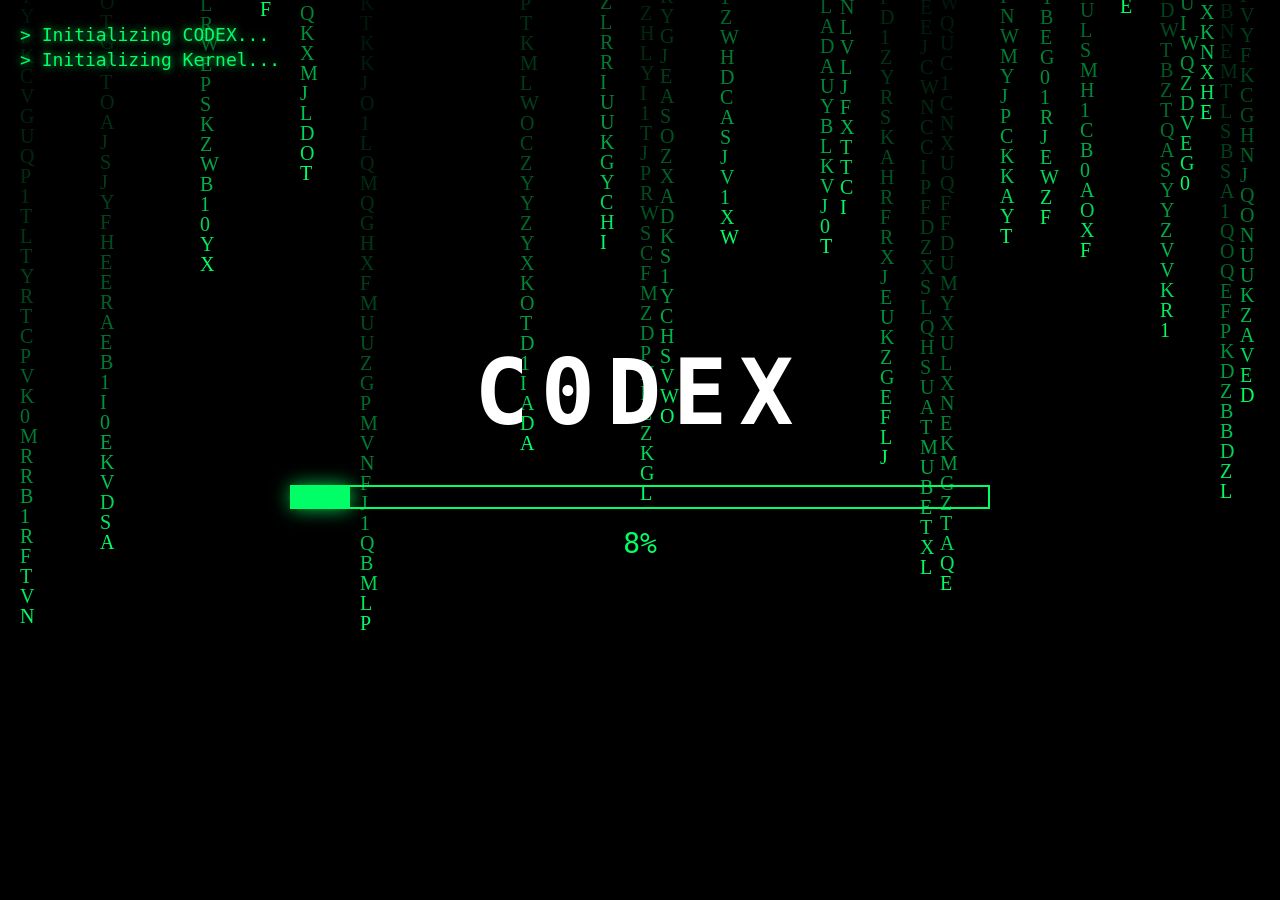
<file: codex/index.html>
<!DOCTYPE html>
<html lang="id">
<head>
    <meta charset="UTF-8">
    <meta name="viewport" content="width=device-width, initial-scale=1.0">
    <title>CODEX OS</title>

    <link rel="stylesheet" href="style.css">
</head>

<body>

<canvas id="matrix"></canvas>

<div id="overlay">

    <div id="bootlogs">
        <p>> Initializing CODEX...</p>
    </div>

    <div id="center">
        <h1 id="codex">CODEX</h1>

        <div id="progressBox">
            <div id="progress"></div>
        </div>

        <p id="percent">0%</p>
    </div>

</div>

<div id="endMessage">

    <h2>✔ SYSTEM READY</h2>

    <p>
        No virus detected.
    </p>

    <p class="foolText">
        😏 You got fooled.<br>
        Now you can't leave.
    </p>

<button id="homeButton" onclick="window.location.href='../index.html'">
    🏠 RETURN TO BLOG
</button>

</div>

<script src="script.js"></script>

</body>
</html>
</file>
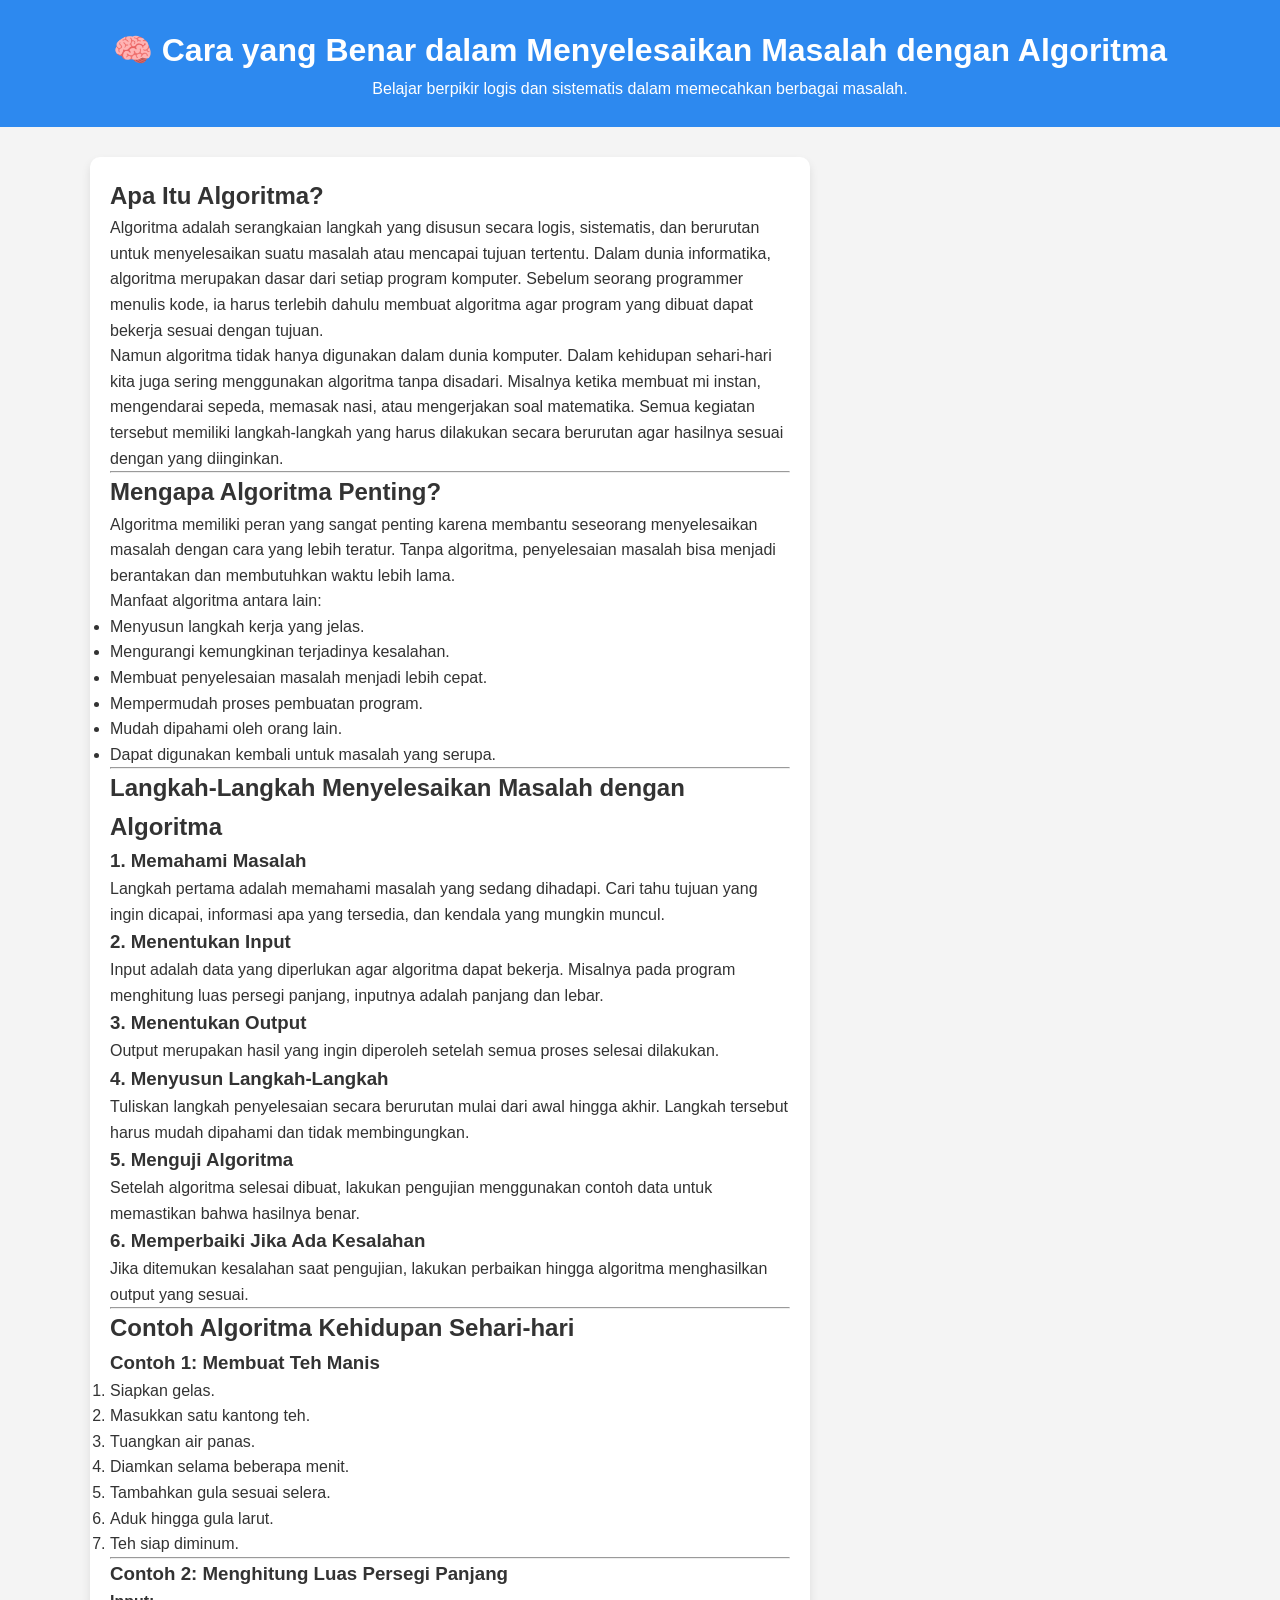
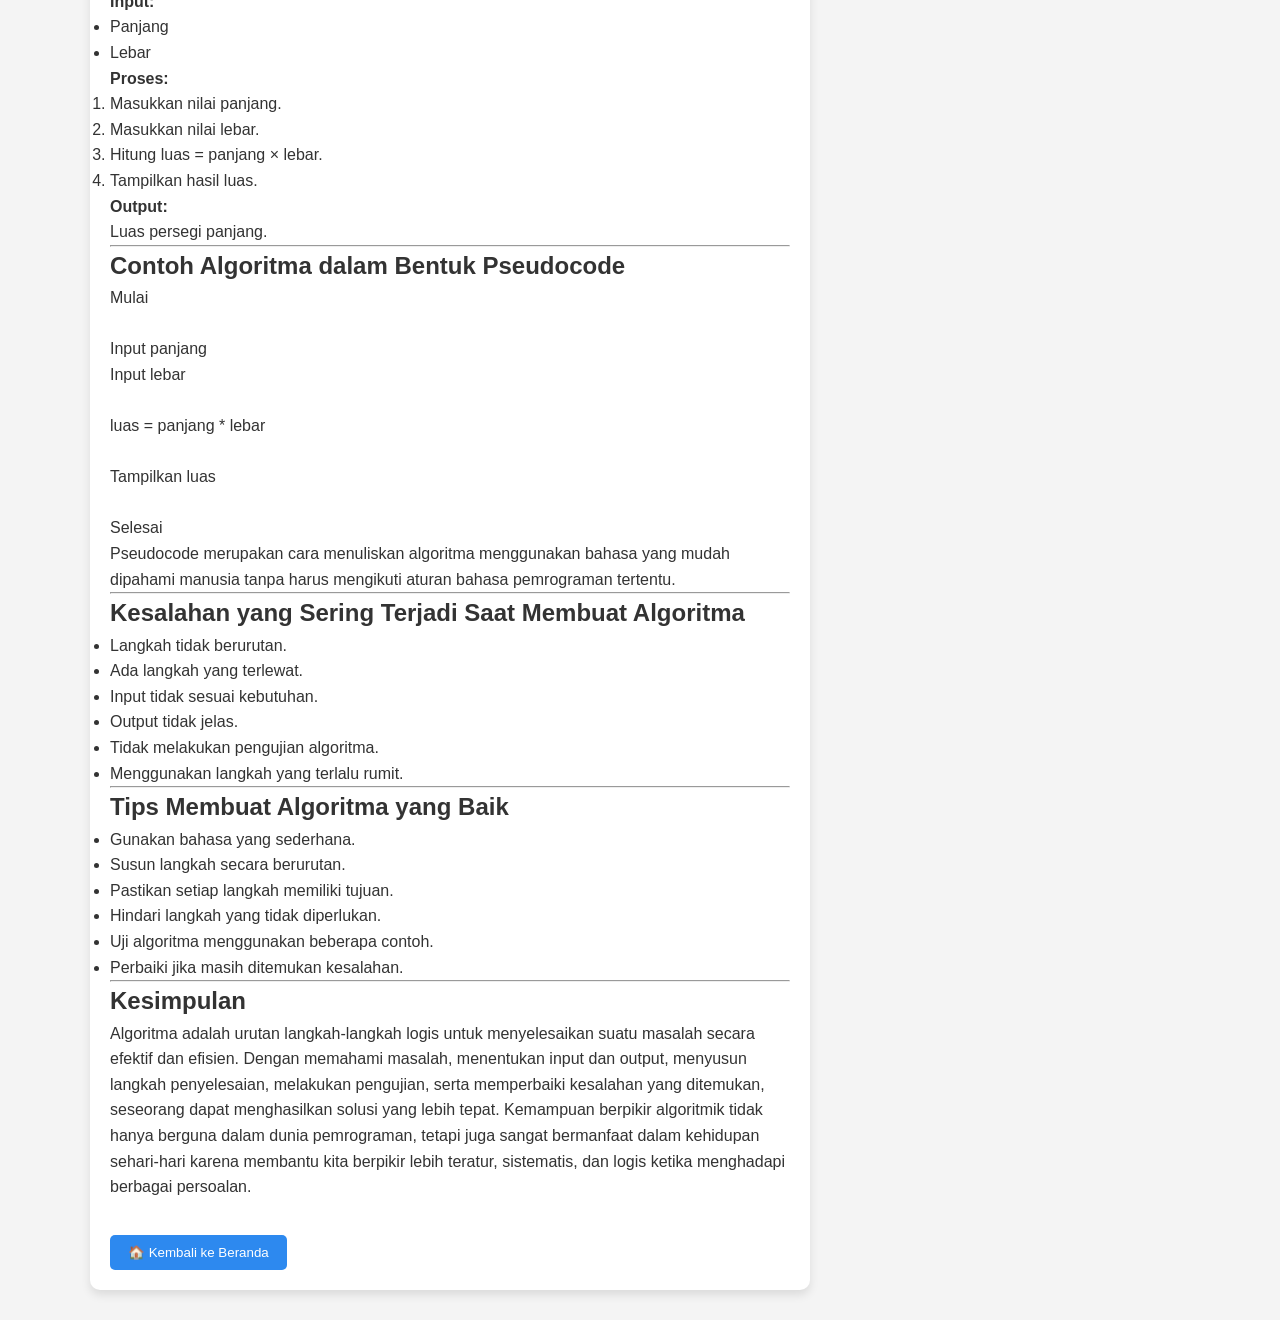
<file: algoritma.html>
<!DOCTYPE html>
<html lang="id">
<head>
    <meta charset="UTF-8">
    <title>Algoritma</title>

    <style>
        *{
            margin:0;
            padding:0;
            box-sizing:border-box;
            font-family:Arial, Helvetica, sans-serif;
        }

        body{
            background:#f4f4f4;
            color:#333;
            line-height:1.6;
        }

        header{
            background:#2d89ef;
            color:white;
            padding:25px;
            text-align:center;
        }

        nav{
            background:#1d5fb8;
            display:flex;
            justify-content:center;
            gap:20px;
            padding:12px;
        }

        nav a{
            color:white;
            text-decoration:none;
            font-weight:bold;
        }

        nav a:hover{
            color:yellow;
        }

        .container{
            width:90%;
            max-width:1100px;
            margin:30px auto;
            display:grid;
            grid-template-columns:2fr 1fr;
            gap:20px;
        }

        .posts{
            display:flex;
            flex-direction:column;
            gap:20px;
        }

        .card{
            background:white;
            padding:20px;
            border-radius:10px;
            box-shadow:0 5px 10px rgba(0,0,0,.1);
        }

        .card img{
    width:100%;
    height:250px;
    object-fit:cover;
    border-radius:10px;
    margin:10px 0;
        }

        .card button{
            background:#2d89ef;
            color:white;
            border:none;
            padding:10px 18px;
            border-radius:5px;
            cursor:pointer;
            margin-top:10px;
        }

        .card button:hover{
            background:#1d5fb8;
        }

        aside{
            display:flex;
            flex-direction:column;
            gap:20px;
        }

        footer{
            text-align:center;
            background:#222;
            color:white;
            padding:20px;
            margin-top:30px;
        }

        @media(max-width:800px){
            .container{
                grid-template-columns:1fr;
            }
        }

    </style>

</head>

<body>

<header>
    <h1>🧠 Cara yang Benar dalam Menyelesaikan Masalah dengan Algoritma</h1>
    <p>Belajar berpikir logis dan sistematis dalam memecahkan berbagai masalah.</p>
</header>

<div class="container">

<div class="card">

<h2>Apa Itu Algoritma?</h2>

<p>
Algoritma adalah serangkaian langkah yang disusun secara logis, sistematis, dan berurutan untuk menyelesaikan suatu masalah atau mencapai tujuan tertentu. Dalam dunia informatika, algoritma merupakan dasar dari setiap program komputer. Sebelum seorang programmer menulis kode, ia harus terlebih dahulu membuat algoritma agar program yang dibuat dapat bekerja sesuai dengan tujuan.
</p>

<p>
Namun algoritma tidak hanya digunakan dalam dunia komputer. Dalam kehidupan sehari-hari kita juga sering menggunakan algoritma tanpa disadari. Misalnya ketika membuat mi instan, mengendarai sepeda, memasak nasi, atau mengerjakan soal matematika. Semua kegiatan tersebut memiliki langkah-langkah yang harus dilakukan secara berurutan agar hasilnya sesuai dengan yang diinginkan.
</p>

<hr>

<h2>Mengapa Algoritma Penting?</h2>

<p>
Algoritma memiliki peran yang sangat penting karena membantu seseorang menyelesaikan masalah dengan cara yang lebih teratur. Tanpa algoritma, penyelesaian masalah bisa menjadi berantakan dan membutuhkan waktu lebih lama.
</p>

<p>Manfaat algoritma antara lain:</p>

<ul>
<li>Menyusun langkah kerja yang jelas.</li>
<li>Mengurangi kemungkinan terjadinya kesalahan.</li>
<li>Membuat penyelesaian masalah menjadi lebih cepat.</li>
<li>Mempermudah proses pembuatan program.</li>
<li>Mudah dipahami oleh orang lain.</li>
<li>Dapat digunakan kembali untuk masalah yang serupa.</li>
</ul>

<hr>

<h2>Langkah-Langkah Menyelesaikan Masalah dengan Algoritma</h2>

<h3>1. Memahami Masalah</h3>

<p>
Langkah pertama adalah memahami masalah yang sedang dihadapi. Cari tahu tujuan yang ingin dicapai, informasi apa yang tersedia, dan kendala yang mungkin muncul.
</p>

<h3>2. Menentukan Input</h3>

<p>
Input adalah data yang diperlukan agar algoritma dapat bekerja. Misalnya pada program menghitung luas persegi panjang, inputnya adalah panjang dan lebar.
</p>

<h3>3. Menentukan Output</h3>

<p>
Output merupakan hasil yang ingin diperoleh setelah semua proses selesai dilakukan.
</p>

<h3>4. Menyusun Langkah-Langkah</h3>

<p>
Tuliskan langkah penyelesaian secara berurutan mulai dari awal hingga akhir. Langkah tersebut harus mudah dipahami dan tidak membingungkan.
</p>

<h3>5. Menguji Algoritma</h3>

<p>
Setelah algoritma selesai dibuat, lakukan pengujian menggunakan contoh data untuk memastikan bahwa hasilnya benar.
</p>

<h3>6. Memperbaiki Jika Ada Kesalahan</h3>

<p>
Jika ditemukan kesalahan saat pengujian, lakukan perbaikan hingga algoritma menghasilkan output yang sesuai.
</p>

<hr>

<h2>Contoh Algoritma Kehidupan Sehari-hari</h2>

<h3>Contoh 1: Membuat Teh Manis</h3>

<ol>
<li>Siapkan gelas.</li>
<li>Masukkan satu kantong teh.</li>
<li>Tuangkan air panas.</li>
<li>Diamkan selama beberapa menit.</li>
<li>Tambahkan gula sesuai selera.</li>
<li>Aduk hingga gula larut.</li>
<li>Teh siap diminum.</li>
</ol>

<hr>

<h3>Contoh 2: Menghitung Luas Persegi Panjang</h3>

<p><b>Input:</b></p>

<ul>
<li>Panjang</li>
<li>Lebar</li>
</ul>

<p><b>Proses:</b></p>

<ol>
<li>Masukkan nilai panjang.</li>
<li>Masukkan nilai lebar.</li>
<li>Hitung luas = panjang × lebar.</li>
<li>Tampilkan hasil luas.</li>
</ol>

<p><b>Output:</b></p>

<p>Luas persegi panjang.</p>

<hr>

<h2>Contoh Algoritma dalam Bentuk Pseudocode</h2>

<pre>
Mulai

Input panjang
Input lebar

luas = panjang * lebar

Tampilkan luas

Selesai
</pre>

<p>
Pseudocode merupakan cara menuliskan algoritma menggunakan bahasa yang mudah dipahami manusia tanpa harus mengikuti aturan bahasa pemrograman tertentu.
</p>

<hr>

<h2>Kesalahan yang Sering Terjadi Saat Membuat Algoritma</h2>

<ul>
<li>Langkah tidak berurutan.</li>
<li>Ada langkah yang terlewat.</li>
<li>Input tidak sesuai kebutuhan.</li>
<li>Output tidak jelas.</li>
<li>Tidak melakukan pengujian algoritma.</li>
<li>Menggunakan langkah yang terlalu rumit.</li>
</ul>

<hr>

<h2>Tips Membuat Algoritma yang Baik</h2>

<ul>
<li>Gunakan bahasa yang sederhana.</li>
<li>Susun langkah secara berurutan.</li>
<li>Pastikan setiap langkah memiliki tujuan.</li>
<li>Hindari langkah yang tidak diperlukan.</li>
<li>Uji algoritma menggunakan beberapa contoh.</li>
<li>Perbaiki jika masih ditemukan kesalahan.</li>
</ul>

<hr>

<h2>Kesimpulan</h2>

<p>
Algoritma adalah urutan langkah-langkah logis untuk menyelesaikan suatu masalah secara efektif dan efisien. Dengan memahami masalah, menentukan input dan output, menyusun langkah penyelesaian, melakukan pengujian, serta memperbaiki kesalahan yang ditemukan, seseorang dapat menghasilkan solusi yang lebih tepat. Kemampuan berpikir algoritmik tidak hanya berguna dalam dunia pemrograman, tetapi juga sangat bermanfaat dalam kehidupan sehari-hari karena membantu kita berpikir lebih teratur, sistematis, dan logis ketika menghadapi berbagai persoalan.
</p>

<br>

<button class="btn" onclick="window.location.href='index.html'">
🏠 Kembali ke Beranda
</button>

</div>

</div>

</body>
</html>
</file>
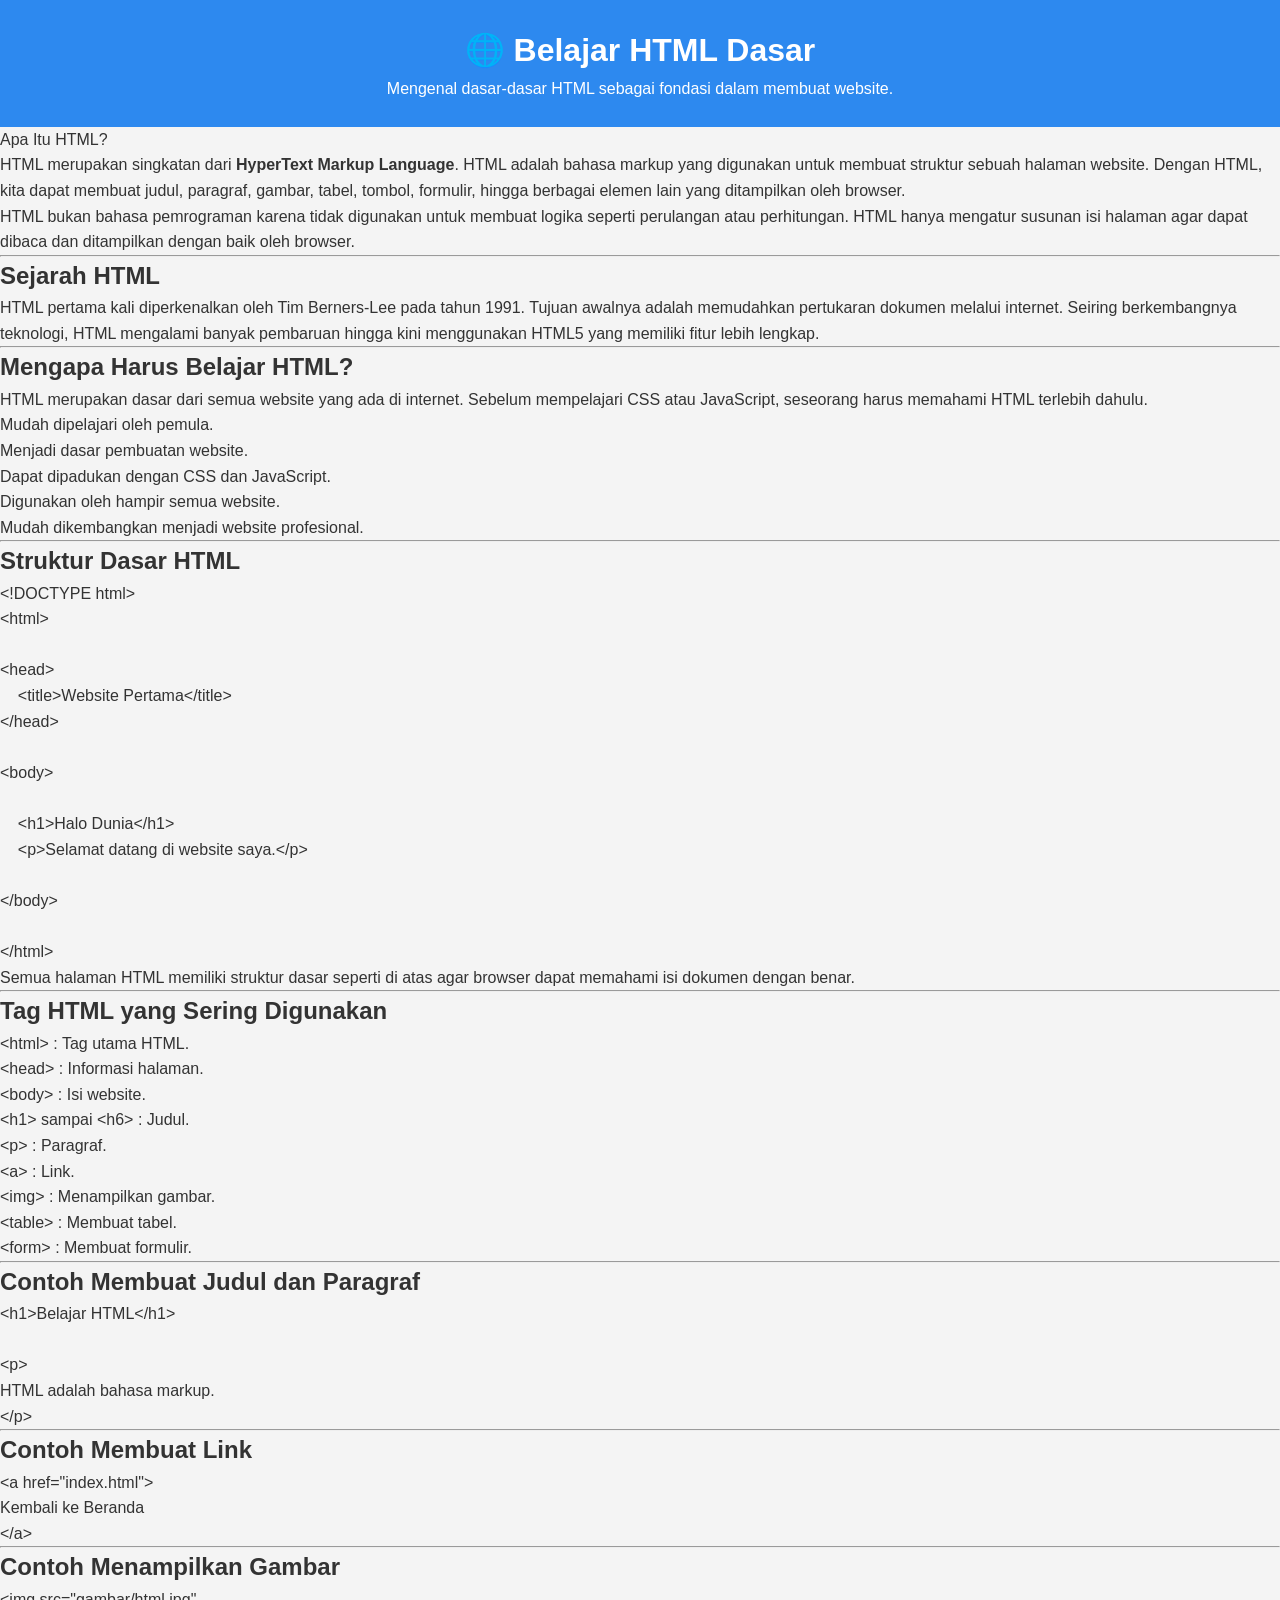
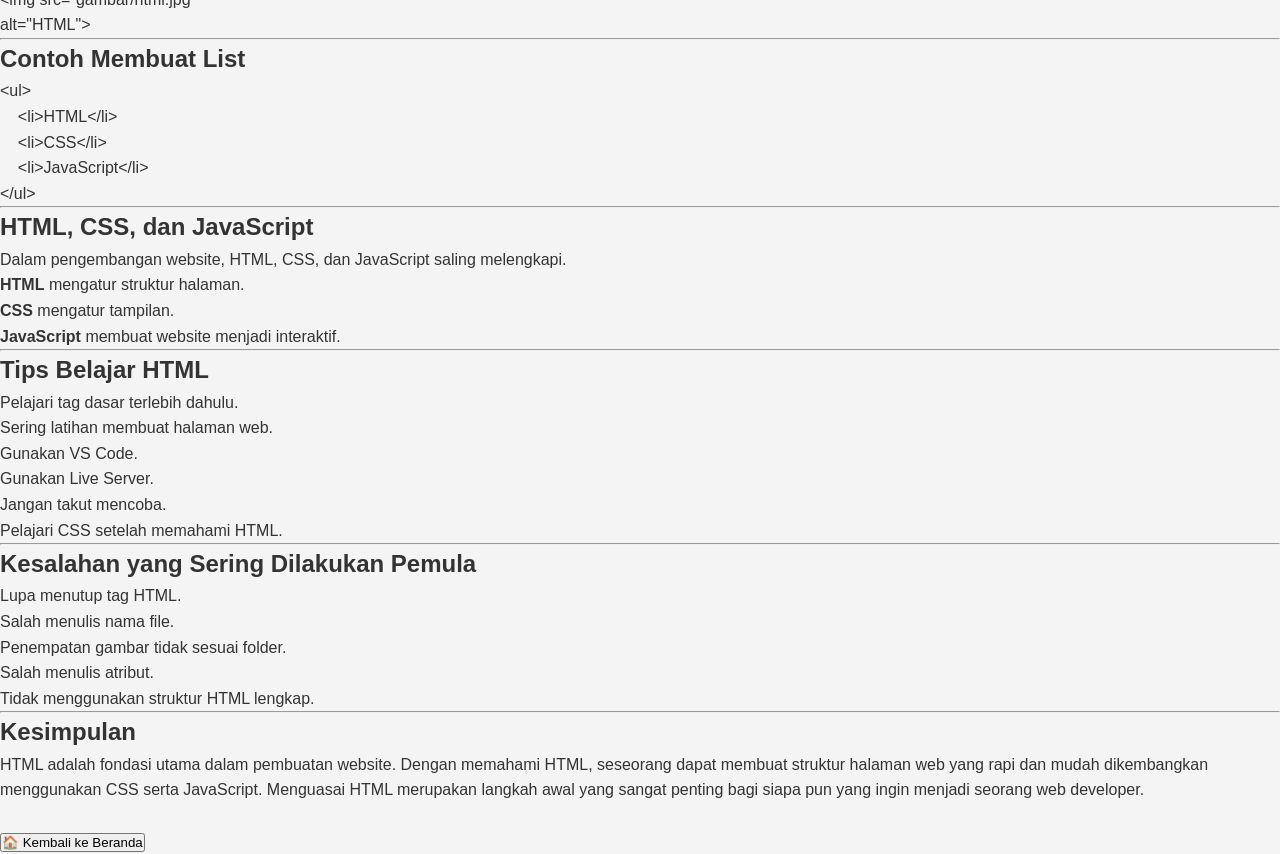
<file: html-dasar.html>
<!DOCTYPE html>
<html lang="id">
<head>
    <meta charset="UTF-8">
    <title>Algoritma</title>

    <style>
        *{
            margin:0;
            padding:0;
            box-sizing:border-box;
            font-family:Arial, Helvetica, sans-serif;
        }

        body{
            background:#f4f4f4;
            color:#333;
            line-height:1.6;
        }

        header{
            background:#2d89ef;
            color:white;
            padding:25px;
            text-align:center;
        }

        nav{
            background:#1d5fb8;
            display:flex;
            justify-content:center;
            gap:20px;
            padding:12px;
        }

        nav a{
            color:white;
            text-decoration:none;
            font-weight:bold;
        }

        nav a:hover{
            color:yellow;
        }

        .container{
            width:90%;
            max-width:1100px;
            margin:30px auto;
            display:grid;
            grid-template-columns:2fr 1fr;
            gap:20px;
        }

        .posts{
            display:flex;
            flex-direction:column;
            gap:20px;
        }

        .card{
            background:white;
            padding:20px;
            border-radius:10px;
            box-shadow:0 5px 10px rgba(0,0,0,.1);
        }

        .card img{
    width:100%;
    height:250px;
    object-fit:cover;
    border-radius:10px;
    margin:10px 0;
        }

        .card button{
            background:#2d89ef;
            color:white;
            border:none;
            padding:10px 18px;
            border-radius:5px;
            cursor:pointer;
            margin-top:10px;
        }

        .card button:hover{
            background:#1d5fb8;
        }

        aside{
            display:flex;
            flex-direction:column;
            gap:20px;
        }

        footer{
            text-align:center;
            background:#222;
            color:white;
            padding:20px;
            margin-top:30px;
        }

        @media(max-width:800px){
            .container{
                grid-template-columns:1fr;
            }
        }

    </style>

</head>

<body>
    
<header>
    <h1>🌐 Belajar HTML Dasar</h1>
    <p>Mengenal dasar-dasar HTML sebagai fondasi dalam membuat website.</p>
</header>
Apa Itu HTML?</h2>

<p>
HTML merupakan singkatan dari <b>HyperText Markup Language</b>. HTML adalah bahasa markup yang digunakan untuk membuat struktur sebuah halaman website. Dengan HTML, kita dapat membuat judul, paragraf, gambar, tabel, tombol, formulir, hingga berbagai elemen lain yang ditampilkan oleh browser.
</p>

<p>
HTML bukan bahasa pemrograman karena tidak digunakan untuk membuat logika seperti perulangan atau perhitungan. HTML hanya mengatur susunan isi halaman agar dapat dibaca dan ditampilkan dengan baik oleh browser.
</p>

<hr>

<h2>Sejarah HTML</h2>

<p>
HTML pertama kali diperkenalkan oleh Tim Berners-Lee pada tahun 1991. Tujuan awalnya adalah memudahkan pertukaran dokumen melalui internet. Seiring berkembangnya teknologi, HTML mengalami banyak pembaruan hingga kini menggunakan HTML5 yang memiliki fitur lebih lengkap.
</p>

<hr>

<h2>Mengapa Harus Belajar HTML?</h2>

<p>
HTML merupakan dasar dari semua website yang ada di internet. Sebelum mempelajari CSS atau JavaScript, seseorang harus memahami HTML terlebih dahulu.
</p>

<ul>
<li>Mudah dipelajari oleh pemula.</li>
<li>Menjadi dasar pembuatan website.</li>
<li>Dapat dipadukan dengan CSS dan JavaScript.</li>
<li>Digunakan oleh hampir semua website.</li>
<li>Mudah dikembangkan menjadi website profesional.</li>
</ul>

<hr>

<h2>Struktur Dasar HTML</h2>

<pre>
&lt;!DOCTYPE html&gt;
&lt;html&gt;

&lt;head&gt;
    &lt;title&gt;Website Pertama&lt;/title&gt;
&lt;/head&gt;

&lt;body&gt;

    &lt;h1&gt;Halo Dunia&lt;/h1&gt;
    &lt;p&gt;Selamat datang di website saya.&lt;/p&gt;

&lt;/body&gt;

&lt;/html&gt;
</pre>

<p>
Semua halaman HTML memiliki struktur dasar seperti di atas agar browser dapat memahami isi dokumen dengan benar.
</p>

<hr>

<h2>Tag HTML yang Sering Digunakan</h2>

<ul>
<li>&lt;html&gt; : Tag utama HTML.</li>
<li>&lt;head&gt; : Informasi halaman.</li>
<li>&lt;body&gt; : Isi website.</li>
<li>&lt;h1&gt; sampai &lt;h6&gt; : Judul.</li>
<li>&lt;p&gt; : Paragraf.</li>
<li>&lt;a&gt; : Link.</li>
<li>&lt;img&gt; : Menampilkan gambar.</li>
<li>&lt;table&gt; : Membuat tabel.</li>
<li>&lt;form&gt; : Membuat formulir.</li>
</ul>

<hr>

<h2>Contoh Membuat Judul dan Paragraf</h2>

<pre>
&lt;h1&gt;Belajar HTML&lt;/h1&gt;

&lt;p&gt;
HTML adalah bahasa markup.
&lt;/p&gt;
</pre>

<hr>

<h2>Contoh Membuat Link</h2>

<pre>
&lt;a href="index.html"&gt;
Kembali ke Beranda
&lt;/a&gt;
</pre>

<hr>

<h2>Contoh Menampilkan Gambar</h2>

<pre>
&lt;img src="gambar/html.jpg"
alt="HTML"&gt;
</pre>

<hr>

<h2>Contoh Membuat List</h2>

<pre>
&lt;ul&gt;
    &lt;li&gt;HTML&lt;/li&gt;
    &lt;li&gt;CSS&lt;/li&gt;
    &lt;li&gt;JavaScript&lt;/li&gt;
&lt;/ul&gt;
</pre>

<hr>

<h2>HTML, CSS, dan JavaScript</h2>

<p>
Dalam pengembangan website, HTML, CSS, dan JavaScript saling melengkapi.
</p>

<ul>
<li><b>HTML</b> mengatur struktur halaman.</li>
<li><b>CSS</b> mengatur tampilan.</li>
<li><b>JavaScript</b> membuat website menjadi interaktif.</li>
</ul>

<hr>

<h2>Tips Belajar HTML</h2>

<ul>
<li>Pelajari tag dasar terlebih dahulu.</li>
<li>Sering latihan membuat halaman web.</li>
<li>Gunakan VS Code.</li>
<li>Gunakan Live Server.</li>
<li>Jangan takut mencoba.</li>
<li>Pelajari CSS setelah memahami HTML.</li>
</ul>

<hr>

<h2>Kesalahan yang Sering Dilakukan Pemula</h2>

<ul>
<li>Lupa menutup tag HTML.</li>
<li>Salah menulis nama file.</li>
<li>Penempatan gambar tidak sesuai folder.</li>
<li>Salah menulis atribut.</li>
<li>Tidak menggunakan struktur HTML lengkap.</li>
</ul>

<hr>

<h2>Kesimpulan</h2>

<p>
HTML adalah fondasi utama dalam pembuatan website. Dengan memahami HTML, seseorang dapat membuat struktur halaman web yang rapi dan mudah dikembangkan menggunakan CSS serta JavaScript. Menguasai HTML merupakan langkah awal yang sangat penting bagi siapa pun yang ingin menjadi seorang web developer.
</p>

<br>

<button class="btn" onclick="window.location.href='index.html'">
🏠 Kembali ke Beranda
</button>

</div>

</div>

</body>
</html>
</file>
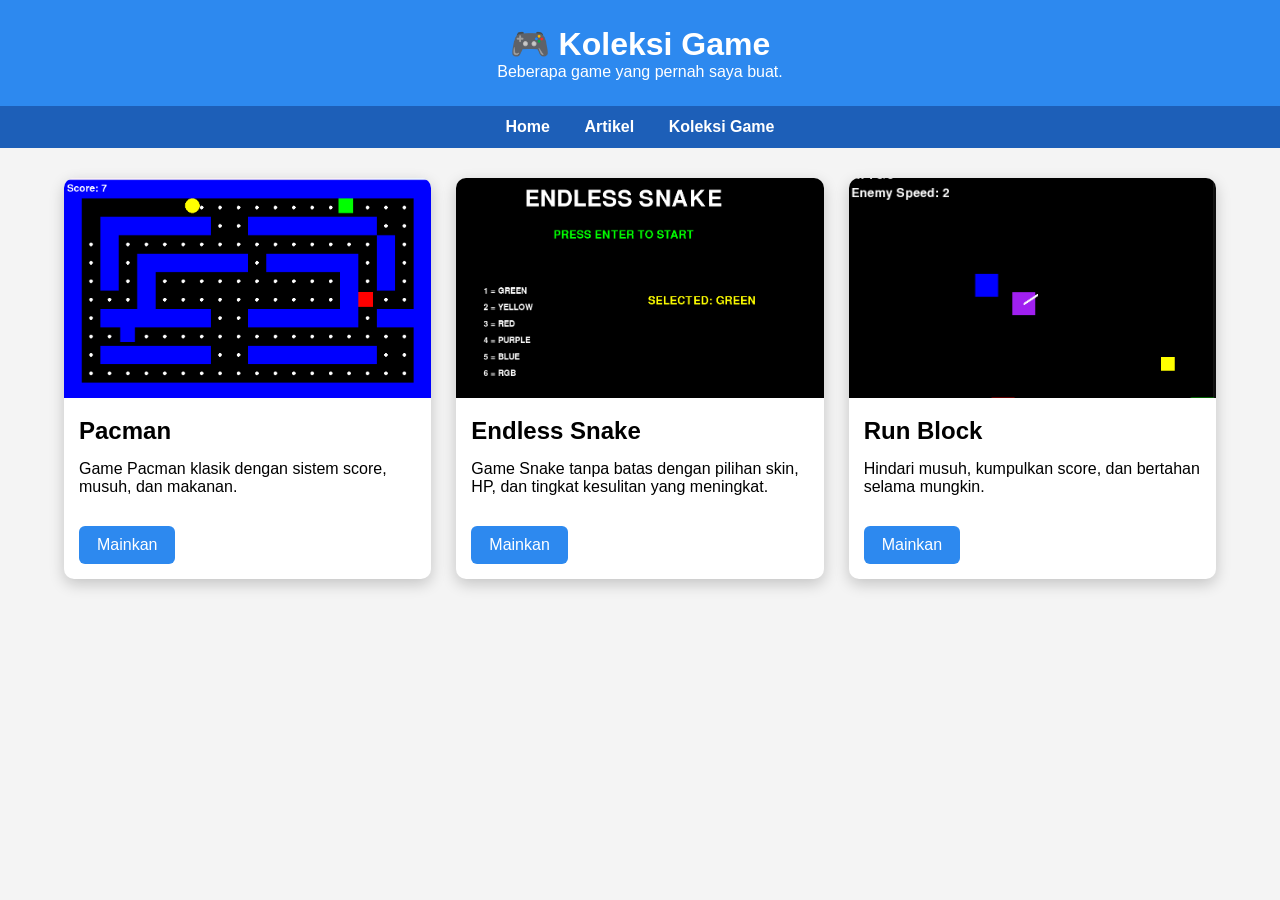
<file: koleksi-game.html>
<!DOCTYPE html>
<html lang="id">
<head>
<meta charset="UTF-8">
<meta name="viewport" content="width=device-width, initial-scale=1.0">
<title>Koleksi Game | Blog Alwi</title>

<style>
*{
    margin:0;
    padding:0;
    box-sizing:border-box;
    font-family:Arial, sans-serif;
}

body{
    background:#f4f4f4;
}

header{
    background:#2d89ef;
    color:white;
    text-align:center;
    padding:25px;
}

nav{
    background:#1d5fb8;
    text-align:center;
    padding:12px;
}

nav a{
    color:white;
    text-decoration:none;
    margin:0 15px;
    font-weight:bold;
}

.container{
    width:90%;
    max-width:1200px;
    margin:30px auto;
}

.grid{
    display:grid;
    grid-template-columns:repeat(auto-fit,minmax(300px,1fr));
    gap:25px;
}

.card{
    background:white;
    border-radius:10px;
    overflow:hidden;
    box-shadow:0 5px 15px rgba(0,0,0,.2);
}

.card img{
    width:100%;
    height:220px;
    object-fit:cover;
}

.card h2{
    padding:15px;
}

.card p{
    padding:0 15px 15px;
}

.btn{
    display:inline-block;
    margin:15px;
    padding:10px 18px;
    background:#2d89ef;
    color:white;
    text-decoration:none;
    border-radius:6px;
}

.btn:hover{
    background:#1d5fb8;
}
</style>

</head>
<body>

<header>
<h1>🎮 Koleksi Game</h1>
<p>Beberapa game yang pernah saya buat.</p>
</header>

<nav>
<a href="index.html">Home</a>
<a href="algoritma.html">Artikel</a>
<a href="koleksi-game.html">Koleksi Game</a>
</nav>

<div class="container">

<div class="grid">

<div class="card">
<img src="Gambar/pacman.png" alt="Pacman">
<h2>Pacman</h2>

<p>
Game Pacman klasik dengan sistem score, musuh, dan makanan.
</p>

<a href="#" class="btn">Mainkan</a>

</div>

<div class="card">

<img src="Gambar/snake.png" alt="Snake">

<h2>Endless Snake</h2>

<p>
Game Snake tanpa batas dengan pilihan skin, HP, dan tingkat kesulitan yang meningkat.
</p>

<a href="#" class="btn">Mainkan</a>

</div>

<div class="card">

<img src="Gambar/runblock.png" alt="Run Block">

<h2>Run Block</h2>

<p>
Hindari musuh, kumpulkan score, dan bertahan selama mungkin.
</p>

<a href="#" class="btn">Mainkan</a>

</div>

</div>

</div>

</body>
</html>
</file>
<file: codex/style.css>
*{
    margin:0;
    padding:0;
    box-sizing:border-box;
    font-family:Consolas, monospace;
}

html,body{
    width:100%;
    height:100%;
    overflow:hidden;
    background:black;
}

#matrix{
    position:fixed;
    width:100%;
    height:100%;
    top:0;
    left:0;
    background:black;
}

#overlay{
    position:absolute;
    inset:0;
    display:flex;
    flex-direction:column;
    justify-content:center;
    align-items:center;
    color:#00ff66;
    z-index:2;
}

#bootlogs{
    position:absolute;
    top:20px;
    left:20px;
    width:450px;
    font-size:18px;
    color:#00ff66;
    text-shadow:0 0 8px #00ff66;
}

#bootlogs p{
    margin:4px 0;
}

#center{
    text-align:center;
}

#codex{
    font-size:90px;
    color:white;
    letter-spacing:12px;
    animation:glitch .18s infinite;
}

@keyframes glitch{

0%{
transform:translate(0);
text-shadow:
-3px 0 red,
3px 0 cyan;
}

25%{
transform:translate(-2px,2px);
}

50%{
transform:translate(3px,-2px);
}

75%{
transform:translate(-3px,-1px);
}

100%{
transform:translate(0);
}

}

#progressBox{

margin-top:40px;

width:700px;

height:24px;

border:2px solid #00ff66;

}

#progress{

height:100%;

width:0%;

background:#00ff66;

box-shadow:0 0 20px #00ff66;

transition:.2s;

}

#percent{

margin-top:18px;

font-size:28px;

}

#homeButton{

position:fixed;

bottom:40px;

left:50%;

transform:translateX(-50%);

padding:18px 35px;

font-size:22px;

background:#00ff66;

color:black;

border:none;

border-radius:10px;

cursor:pointer;

display:none;

font-weight:bold;

box-shadow:0 0 25px #00ff66;

transition:.3s;

}

#homeButton:hover{

transform:translateX(-50%) scale(1.08);

}
#endMessage{
    position: fixed;
    left: 50%;
    bottom: 60px;
    transform: translateX(-50%);
    text-align: center;
    z-index: 9999;
    display: none;
}

.foolText{
    color: white;
    font-size: 22px;
    margin: 15px 0;
}
</file>
